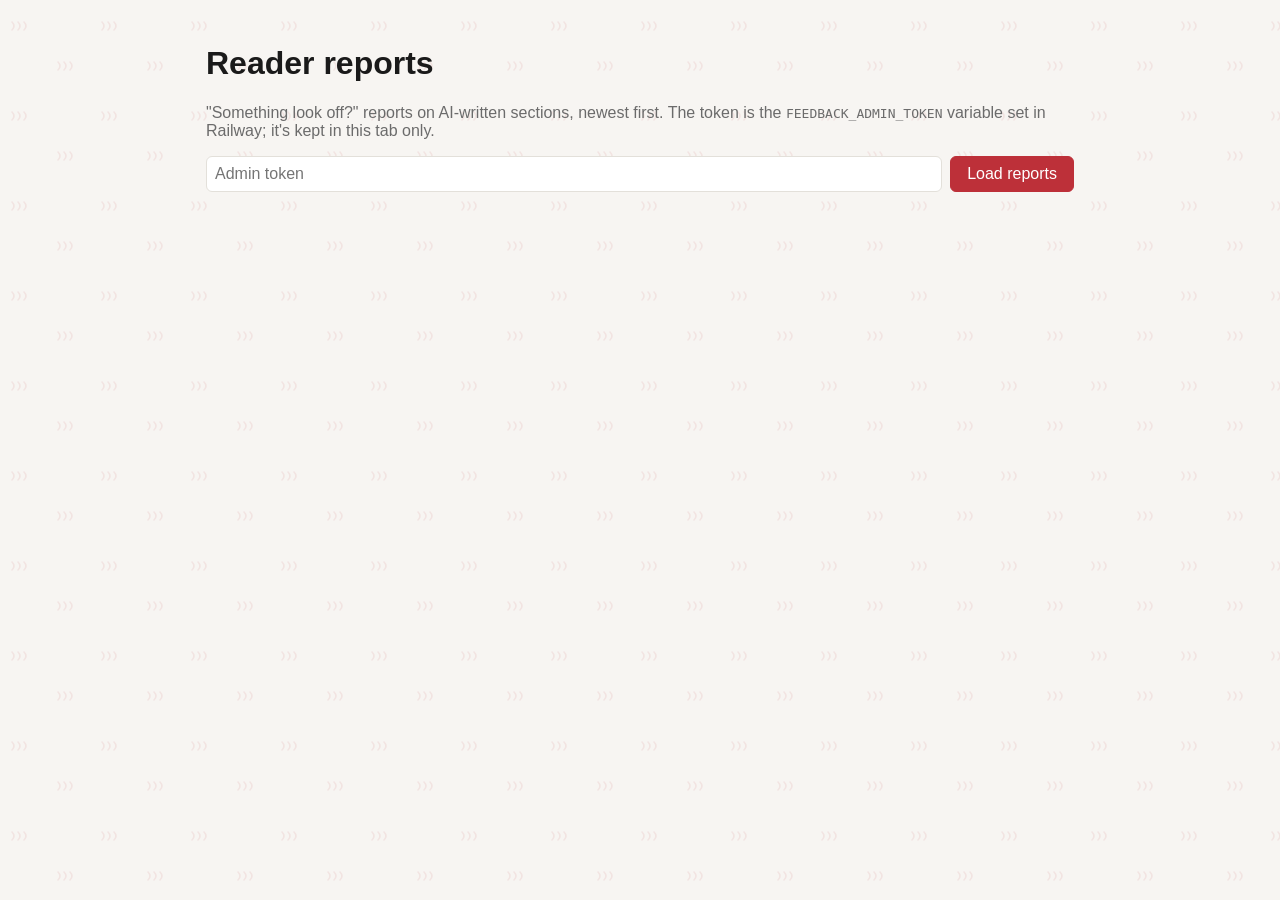
<file: frontend/admin.html>
<!DOCTYPE html>
<html lang="en">
<head>
  <meta charset="UTF-8" />
  <meta name="viewport" content="width=device-width, initial-scale=1.0" />
  <meta name="robots" content="noindex, nofollow" />
  <title>The Fenway Almanac — Reader Reports</title>
  <link rel="icon" href="https://www.mlbstatic.com/team-logos/111.svg" />
  <link rel="stylesheet" href="style.css" />
  <style>
    .admin-wrap { max-width: 900px; margin: 0 auto; padding: 1.5rem 1rem; }
    .admin-token { display: flex; gap: 0.5rem; margin: 1rem 0; }
    .admin-token input { flex: 1; padding: 0.5rem; font: inherit; border: 1px solid var(--border); border-radius: 6px; background: var(--card-bg); color: var(--text); }
    .admin-token button { padding: 0.5rem 1rem; font: inherit; border-radius: 6px; border: 1px solid var(--red); background: var(--red); color: white; cursor: pointer; }
    .report-card { background: var(--card-bg); border: 1px solid var(--border); border-radius: 10px; padding: 0.9rem 1rem; margin-bottom: 0.75rem; }
    .report-meta { font-size: 0.8rem; color: var(--muted); }
    .report-note { font-weight: 600; margin: 0.35rem 0; }
    .report-shown { white-space: pre-wrap; font-size: 0.85rem; color: var(--muted); max-height: 12rem; overflow: auto; border-left: 3px solid var(--border); padding-left: 0.6rem; }
  </style>
</head>
<body>
  <main class="admin-wrap">
    <h1>Reader reports</h1>
    <p class="muted">"Something look off?" reports on AI-written sections, newest first. The token is the
      <code>FEEDBACK_ADMIN_TOKEN</code> variable set in Railway; it's kept in this tab only.</p>
    <form class="admin-token" id="token-form">
      <input type="password" id="token" placeholder="Admin token" autocomplete="off" />
      <button type="submit">Load reports</button>
    </form>
    <div id="reports"></div>
  </main>
  <script src="common.js"></script>
  <script>
    const SECTION_LABELS = {
      recap: "Previous Game Recap", significance: "What Stood Out", analysis: "The Diehard's Take",
      player_notes: "Hot/Cold notes", statcast_notes: "Statcast notes", highlight: "Player Highlight",
    };
    async function loadReports(token) {
      const out = document.getElementById("reports");
      out.innerHTML = '<p class="muted">Loading…</p>';
      const res = await fetch("/api/admin/feedback", { headers: { Authorization: `Bearer ${token}` } });
      if (!res.ok) {
        out.innerHTML = `<p class="muted">${res.status === 404 ? "Reports are disabled (FEEDBACK_ADMIN_TOKEN isn't set)." : "Wrong token."}</p>`;
        return;
      }
      const { reports } = await res.json();
      out.innerHTML = reports.length
        ? reports.map((r) => `
            <div class="report-card">
              <div class="report-meta">#${r.id} · ${esc(SECTION_LABELS[r.section] || r.section)} · ${esc(new Date(r.created_at * 1000).toLocaleString())} · ${esc(r.page)}</div>
              <div class="report-note">${r.note ? esc(r.note) : '<span class="muted">(no note)</span>'}</div>
              <div class="report-shown">${esc(r.shown_text)}</div>
            </div>`).join("")
        : '<p class="muted">No reports yet.</p>';
    }
    const saved = sessionStorage.getItem("feedbackToken");
    if (saved) loadReports(saved);
    document.getElementById("token-form").addEventListener("submit", (e) => {
      e.preventDefault();
      const token = document.getElementById("token").value.trim();
      sessionStorage.setItem("feedbackToken", token);
      loadReports(token);
    });
  </script>
</body>
</html>
</file>
<file: frontend/style.css>
:root {
  --red: #bd3039;
  --navy: #0d2b56;
  --monster-green: #0b5d3b;
  --bg: #f7f5f2;
  --card-bg: #ffffff;
  --text: #1a1a1a;
  --muted: #6b6b6b;
  --border: #e3e0da;
  --good: #2a8a3e;
  --good-bg: rgba(42, 138, 62, 0.13);
  --bad-bg: rgba(189, 48, 57, 0.13);
  --warn: #b8860b;
  --warn-bg: rgba(184, 134, 11, 0.14);
  --statcast-cold: #4f7fc9;
  --skeleton-base: #e3e0da;
  --skeleton-shine: rgba(0, 0, 0, 0.06);
  --stitch-pattern: url("data:image/svg+xml,%3Csvg xmlns='http://www.w3.org/2000/svg' width='90' height='90' viewBox='0 0 90 90'%3E%3Cg fill='none' stroke='%23bd3039' stroke-width='1.6' stroke-linecap='round' opacity='0.09'%3E%3Cpath d='M12 22 q4 4 0 8 M18 22 q4 4 0 8 M24 22 q4 4 0 8'/%3E%3Cpath d='M58 62 q4 4 0 8 M64 62 q4 4 0 8 M70 62 q4 4 0 8'/%3E%3C/g%3E%3C/svg%3E");
}

@media (prefers-color-scheme: dark) {
  :root {
    --bg: #14161a;
    --card-bg: #1f2126;
    --text: #f2f0ec;
    --muted: #a0a0a0;
    --border: #33363c;
    --good: #4ade80;
    --good-bg: rgba(74, 222, 128, 0.16);
    --bad-bg: rgba(255, 99, 99, 0.16);
    --warn: #eab308;
    --warn-bg: rgba(234, 179, 8, 0.16);
    --monster-green: #1c8c5c;
    --statcast-cold: #6ea1e8;
    --skeleton-base: #2a2d33;
    --skeleton-shine: rgba(255, 255, 255, 0.08);
    --stitch-pattern: url("data:image/svg+xml,%3Csvg xmlns='http://www.w3.org/2000/svg' width='90' height='90' viewBox='0 0 90 90'%3E%3Cg fill='none' stroke='%23ff6b6b' stroke-width='1.6' stroke-linecap='round' opacity='0.07'%3E%3Cpath d='M12 22 q4 4 0 8 M18 22 q4 4 0 8 M24 22 q4 4 0 8'/%3E%3Cpath d='M58 62 q4 4 0 8 M64 62 q4 4 0 8 M70 62 q4 4 0 8'/%3E%3C/g%3E%3C/svg%3E");
  }
}

* { box-sizing: border-box; }

body {
  margin: 0;
  background-color: var(--bg);
  background-image: var(--stitch-pattern);
  color: var(--text);
  font-family: "Inter", -apple-system, BlinkMacSystemFont, "Segoe UI", Roboto, sans-serif;
  padding-bottom: 3rem;
}

h2, h3, .header-tagline, button {
  font-family: "Barlow Condensed", -apple-system, BlinkMacSystemFont, sans-serif;
}

main h2 {
  font-size: 1.7rem;
  font-weight: 700;
  letter-spacing: 0.01em;
}

main h3 {
  font-size: 1.25rem;
  font-weight: 700;
  letter-spacing: 0.01em;
}

.top-bunting {
  height: 6px;
  background: linear-gradient(90deg, var(--red) 0 33.33%, var(--monster-green) 33.33% 66.66%, var(--navy) 66.66% 100%);
}

.wall-edge {
  display: none;
}

@media (min-width: 1100px) {
  .wall-edge {
    display: block;
    position: fixed;
    top: 0;
    bottom: 0;
    width: 14px;
    background: var(--monster-green);
    z-index: 30;
  }
  .wall-edge.left { left: 0; box-shadow: 2px 0 6px rgba(0, 0, 0, 0.15); }
  .wall-edge.right { right: 0; box-shadow: -2px 0 6px rgba(0, 0, 0, 0.15); }
}

header {
  background: var(--navy);
  color: white;
  padding: 1rem 1.25rem 0.9rem;
  text-align: center;
}

.header-brand {
  display: flex;
  align-items: center;
  justify-content: center;
  gap: 0.75rem;
}

.team-logo {
  width: 38px;
  height: 38px;
  flex-shrink: 0;
}

@media (min-width: 700px) {
  .team-logo {
    width: 48px;
    height: 48px;
  }
}

.header-brand > div { text-align: left; }

header h1 {
  margin: 0;
  font-family: "Barlow Condensed", -apple-system, BlinkMacSystemFont, sans-serif;
  font-weight: 700;
  letter-spacing: 0.02em;
  text-transform: uppercase;
  font-size: clamp(1.5rem, 4.5vw, 2.15rem);
  line-height: 1.1;
}

@media (max-width: 480px) {
  .header-brand { gap: 0.6rem; }
}

.header-tagline {
  margin: 0.1rem 0 0;
  color: #c9d4e6;
  font-size: 0.8rem;
  letter-spacing: 0.01em;
}

.accent { color: var(--red); }
.accent-green { color: var(--monster-green); }

.subtitle {
  margin: 0.6rem 0 0;
  color: #c9d4e6;
  font-size: 0.95rem;
}

.site-nav {
  position: sticky;
  top: 0;
  z-index: 20;
  display: flex;
  justify-content: center;
  gap: 0.25rem;
  background: var(--card-bg);
  border-bottom: 3px solid var(--monster-green);
  padding: 0.6rem 1rem;
  overflow-x: auto;
}

.site-nav a {
  color: var(--text);
  text-decoration: none;
  font-size: 0.85rem;
  font-weight: 600;
  padding: 0.4rem 0.85rem;
  border-radius: 999px;
  white-space: nowrap;
  transition: background 0.15s ease, color 0.15s ease;
}

.nav-live-dot {
  display: inline-block;
  width: 7px;
  height: 7px;
  border-radius: 50%;
  background: var(--red);
  margin-left: 0.4rem;
  vertical-align: middle;
  animation: nav-live-pulse 1.6s ease-in-out infinite;
}
.nav-live-dot[hidden] { display: none; }
.site-nav a.active .nav-live-dot { background: #fff; }
@keyframes nav-live-pulse {
  0%, 100% { opacity: 1; transform: scale(1); }
  50% { opacity: 0.35; transform: scale(1.4); }
}

.site-nav a:hover { background: var(--good-bg); color: var(--monster-green); }
.site-nav a.active { background: var(--red); color: #fff; }
.site-nav a.active:hover { background: var(--red); color: #fff; }

/* Each page gets its own accent color, echoed in both the active nav pill
   and that page's section top-borders, so which page you're on is legible
   at a glance while scrolling, not just from the nav bar. */
.page-league .site-nav a.active,
.page-league .site-nav a.active:hover { background: var(--navy); }
.page-players .site-nav a.active,
.page-players .site-nav a.active:hover { background: var(--monster-green); }
.page-statcast .site-nav a.active,
.page-statcast .site-nav a.active:hover { background: var(--statcast-cold); }
.page-games .site-nav a.active,
.page-games .site-nav a.active:hover { background: var(--warn); }

.page-home .standings-section,
.page-home .series-section,
.page-home .headlines-section,
.page-home .upcoming-section {
  border-top: 4px solid var(--red);
}

.page-league .league-section,
.page-league .analysis-section {
  border-top: 4px solid var(--navy);
}

.page-players .players-section {
  border-top: 4px solid var(--monster-green);
}
.page-players .statcast-section {
  /* player.html's own embedded "Statcast Profile" widget shares this
     class with the Statcast page's section — it stays green here since
     that page is still themed as part of Players, not the Statcast tab. */
  border-top-color: var(--monster-green);
}

.page-statcast .statcast-section {
  border-top: 4px solid var(--statcast-cold);
}
.page-statcast .compare-section {
  border-top-color: var(--statcast-cold);
}

.page-games .games-section,
.page-games .bullpen-section {
  border-top: 4px solid var(--warn);
}
.page-games .highlight-section {
  border-top-color: var(--warn);
}

.result-banner {
  display: flex;
  align-items: center;
  gap: 0.85rem;
  padding: 0.7rem 1.25rem;
  text-decoration: none;
  color: var(--text);
  border-bottom: 1px solid var(--border);
}
.result-banner:hover { filter: brightness(1.06); }

.result-banner-badge {
  width: 28px;
  height: 28px;
  border-radius: 50%;
  display: flex;
  align-items: center;
  justify-content: center;
  font-weight: 800;
  font-size: 0.85rem;
  flex-shrink: 0;
  color: #fff;
}
.result-banner.result-win { background: var(--good-bg); }
.result-banner.result-win .result-banner-badge { background: var(--good); }
.result-banner.result-loss { background: var(--bad-bg); }
.result-banner.result-loss .result-banner-badge { background: var(--red); }

.result-banner-text { font-weight: 600; flex: 1; }

.result-banner-cta {
  font-size: 0.78rem;
  font-weight: 600;
  color: var(--muted);
  white-space: nowrap;
}

@media (max-width: 600px) {
  .result-banner-cta { display: none; }
}

main {
  max-width: 900px;
  margin: 0 auto;
  padding: 1.5rem 1.25rem;
  scroll-margin-top: 3.5rem;
}

main section { scroll-margin-top: 3.5rem; }

.cards {
  display: grid;
  grid-template-columns: repeat(auto-fit, minmax(160px, 1fr));
  gap: 0.75rem;
  margin-bottom: 2rem;
}

/* Six cards specifically — force 3/2 columns (both divide evenly) instead
   of auto-fit, which was leaving Recent Form stranded alone on its own row
   at most container widths. */
#overview {
  grid-template-columns: repeat(3, 1fr);
}

@media (max-width: 600px) {
  #overview {
    grid-template-columns: repeat(2, 1fr);
  }
}

.card {
  background: var(--card-bg);
  border: 1px solid var(--border);
  border-top: 3px solid var(--monster-green);
  border-radius: 10px;
  padding: 1rem;
  transition: transform 0.15s ease, box-shadow 0.15s ease;
}
.card:hover {
  transform: translateY(-2px);
  box-shadow: 0 6px 16px rgba(0, 0, 0, 0.14);
}

.card-clickable {
  cursor: pointer;
  position: relative;
}
.card-clickable::after {
  content: "▾";
  position: absolute;
  top: 0.7rem;
  right: 0.8rem;
  color: var(--muted);
  font-size: 0.75rem;
}
.card-clickable.card-active {
  border-top-color: var(--red);
}
.card-clickable.card-active::after {
  content: "▴";
  color: var(--red);
}

.overview-detail {
  background: var(--card-bg);
  border: 1px solid var(--border);
  border-top: 3px solid var(--red);
  border-radius: 10px;
  padding: 1rem;
  margin-top: 1rem;
  animation: tab-fade-in 0.2s ease;
}
.overview-detail h4 {
  margin: 0 0 0.75rem;
  font-family: "Barlow Condensed", sans-serif;
  font-size: 1.1rem;
}

.card .label {
  font-family: "Barlow Condensed", sans-serif;
  font-size: 0.85rem;
  font-weight: 600;
  color: var(--muted);
  text-transform: uppercase;
  letter-spacing: 0.04em;
}

.card .value {
  font-family: "Barlow Condensed", sans-serif;
  font-size: 1.75rem;
  font-weight: 700;
  margin-top: 0.15rem;
}

.card .rank-line {
  margin-top: 0.35rem;
  font-size: 0.78rem;
  color: var(--muted);
}

.card .rank-badge {
  display: inline-block;
  font-weight: 700;
  padding: 0.05rem 0.4rem;
  border-radius: 4px;
  margin-right: 0.3rem;
}

.card .rank-badge.rank-good { background: rgba(42, 138, 62, 0.15); color: #2a8a3e; }
.card .rank-badge.rank-mid { background: rgba(184, 134, 11, 0.15); color: #b8860b; }
.card .rank-badge.rank-bad { background: rgba(189, 48, 57, 0.15); color: var(--red); }

.league-section h2 { margin-top: 0; }



.ai-badge {
  display: inline-block;
  font-family: "Inter", sans-serif;
  font-size: 0.68rem;
  font-weight: 700;
  color: var(--monster-green);
  background: var(--good-bg);
  border-radius: 999px;
  padding: 0.2rem 0.6rem;
  margin-bottom: 0.6rem;
  letter-spacing: 0.02em;
}

.team-logo-icon {
  width: 20px;
  height: 20px;
  vertical-align: middle;
  margin-right: 0.4rem;
  object-fit: contain;
}

.two-col-row {
  display: grid;
  grid-template-columns: 1fr 1fr;
  gap: 1.5rem;
  align-items: start;
  margin-bottom: 2rem;
}

.two-col-row > section {
  margin-bottom: 0;
  /* Grid items default to min-width: auto, meaning they won't shrink
     narrower than their content's intrinsic width — and a table with
     nowrap cells has a large one. Without this, the table pushes the
     whole grid (and page) wider instead of scrolling internally within
     its own .table-scroll wrapper. */
  min-width: 0;
}

@media (max-width: 850px) {
  .two-col-row {
    grid-template-columns: 1fr;
    gap: 0;
  }
  .two-col-row > section {
    margin-bottom: 2rem;
  }
}

.recap-text {
  line-height: 1.6;
  color: var(--text);
}

.muted { color: var(--muted); }

/* Skeleton loading placeholders — a shine sweep over a solid block, shaped
   like the real content that'll replace it. Static markup only: it lives in
   the page's initial HTML and simply gets overwritten when a load function
   sets .innerHTML on success, the same way the old "Loading…" text did. */
@keyframes skeleton-shine {
  0% { transform: translateX(-100%); }
  100% { transform: translateX(100%); }
}
.skeleton {
  position: relative;
  overflow: hidden;
  background: var(--skeleton-base);
  border-radius: 5px;
  display: block;
}
.skeleton::after {
  content: "";
  position: absolute;
  inset: 0;
  background: linear-gradient(90deg, transparent, var(--skeleton-shine), transparent);
  animation: skeleton-shine 1.4s ease-in-out infinite;
}
.skeleton-line { height: 0.85em; margin: 0.5em 0; }
.skeleton-line.short { width: 35%; }
.skeleton-line.medium { width: 60%; }
.skeleton-line.long { width: 92%; }
.skeleton-card { height: 68px; border-radius: 10px; }
.skeleton-row td { padding: 0.55rem 0.6rem; }
.skeleton-row .skeleton { height: 0.8em; width: 100%; }
@media (prefers-reduced-motion: reduce) {
  .skeleton::after { animation: none; }
}

.recap-text ul.bullet-list {
  margin: 0;
  padding-left: 1.25rem;
}

.recap-text ul.bullet-list li {
  margin-bottom: 0.6rem;
}

.recap-text ul.bullet-list li:last-child {
  margin-bottom: 0;
}

.recap-text ul.bullet-list li strong {
  font-weight: 700;
}

.games-section {
  background: var(--card-bg);
  border: 1px solid var(--border);
  border-radius: 10px;
  padding: 1.25rem;
  margin-bottom: 2rem;
}
.games-section h2 { margin-bottom: 0.75rem; }

.headlines-section, .analysis-section, .players-section, .league-section {
  background: var(--card-bg);
  border: 1px solid var(--border);
  border-radius: 10px;
  padding: 1.25rem;
  margin-bottom: 2rem;
}

.section-sub {
  font-size: 0.75rem;
  font-weight: 500;
  color: var(--muted);
  text-transform: uppercase;
  letter-spacing: 0.03em;
  margin-left: 0.4rem;
}

.headlines-list {
  list-style: none;
  margin: 1rem 0 0;
  padding: 0;
}

.headlines-list li {
  padding: 0.6rem 0;
  border-bottom: 1px solid var(--border);
  font-size: 0.92rem;
}

.headlines-list li:last-child { border-bottom: none; }

.headlines-list a {
  color: var(--text);
  text-decoration: none;
  font-weight: 600;
}

.headlines-list a:hover { color: var(--red); }

.headlines-list .meta {
  display: block;
  color: var(--muted);
  font-size: 0.8rem;
  margin-top: 0.15rem;
}

.headlines-list .muted { color: var(--muted); }

.analysis-section h2 { margin-top: 0; }
.analysis-section h3 { margin-bottom: 0; font-size: 1rem; }

.players-section h2 { margin: 0; }
.players-section h3 { margin: 1.5rem 0 0.5rem; font-size: 1rem; }

.table-scroll { overflow-x: auto; }

.stat-table { font-size: 0.85rem; white-space: nowrap; }
.stat-table th, .stat-table td { padding: 0.45rem 0.6rem; }
.stat-table td.name { font-weight: 600; white-space: nowrap; }

/* Desktop shows full team/player names and a separate H/A column; phones
   swap in abbreviations, last names, and an inline "vs"/"@" instead. */
.tn-abbr, .pn-short, .ha-inline, .sm-only { display: none; }
.ha-inline { color: var(--muted); font-weight: 500; margin-right: 0.2rem; }

@media (max-width: 600px) {
  /* Cards were leaving tables 293px of a 375px screen; tighten the chrome
     so the table gets the width. */
  main { padding: 1rem 0.6rem; }
  main section,
  .two-col-row > section { padding-left: 0.8rem; padding-right: 0.8rem; }

  .stat-table { font-size: 0.8rem; }
  .stat-table th, .stat-table td { padding: 0.4rem 0.3rem; }
  .stat-table .team-logo-icon { width: 16px; height: 16px; margin-right: 0.25rem; }

  .tn-full, .pn-full, .lg-only { display: none; }
  .tn-abbr, .pn-short, .ha-inline, .sm-only { display: inline; }

  /* Column priorities: every table keeps the columns a fan actually scans
     for on a phone and drops the rest, so it fits the screen instead of
     scrolling sideways (see PROJECT_SUMMARY: wrap/fit over horizontal
     scroll). Listed by column number — keep in sync with the headers. */
  .hide-sm,
  /* Wild Card: # Team W L [PCT] WC-GB Elim# [Streak] */
  #wildcard-table th:nth-child(5), #wildcard-table td:nth-child(5),
  #wildcard-table th:nth-child(8), #wildcard-table td:nth-child(8),
  /* Upcoming: Date Opp [H/A] [Opp Record] Series OurSP TheirSP */
  #upcoming-table th:nth-child(3), #upcoming-table td:nth-child(3),
  #upcoming-table th:nth-child(4), #upcoming-table td:nth-child(4),
  /* Last 15 / Last 10 detail: Date Opp [H/A] Score Result [Record] */
  #games-table th:nth-child(3), #games-table td:nth-child(3),
  #games-table th:nth-child(6), #games-table td:nth-child(6),
  .gamelist-table th:nth-child(3), .gamelist-table td:nth-child(3),
  /* Postseason: [Date] Game Opp [H/A] Score Result Series */
  #postseason-table th:nth-child(1), #postseason-table td:nth-child(1),
  #postseason-table th:nth-child(4), #postseason-table td:nth-child(4),
  /* Bullpen: Pitcher [Last Pitched] Rest Last-Outing [L3D] Status */
  #bullpen-table th:nth-child(2), #bullpen-table td:nth-child(2),
  #bullpen-table th:nth-child(5), #bullpen-table td:nth-child(5),
  /* Hot/Cold hitters: Name [Pos] Form ΔwOBA [AVG] OPS [HR] [RBI] ...adv */
  #hitters-table th:nth-child(2), #hitters-table td:nth-child(2),
  #hitters-table th:nth-child(5), #hitters-table td:nth-child(5),
  #hitters-table th:nth-child(7), #hitters-table td:nth-child(7),
  #hitters-table th:nth-child(8), #hitters-table td:nth-child(8),
  /* Hot/Cold pitchers: Name [Role] ERA(S) Form ΔERA ...adv */
  #pitchers-table th:nth-child(2), #pitchers-table td:nth-child(2),
  /* Roster hitters: Name [Pos] [AVG] OPS OPS+ HR [RBI] [BB%] [K%] */
  #roster-hitters-table th:nth-child(2), #roster-hitters-table td:nth-child(2),
  #roster-hitters-table th:nth-child(3), #roster-hitters-table td:nth-child(3),
  #roster-hitters-table th:nth-child(7), #roster-hitters-table td:nth-child(7),
  #roster-hitters-table th:nth-child(8), #roster-hitters-table td:nth-child(8),
  #roster-hitters-table th:nth-child(9), #roster-hitters-table td:nth-child(9),
  /* Roster pitchers: Name [Role] ERA ERA- [FIP] FIP- [K-BB%] IP */
  #roster-pitchers-table th:nth-child(2), #roster-pitchers-table td:nth-child(2),
  #roster-pitchers-table th:nth-child(5), #roster-pitchers-table td:nth-child(5),
  #roster-pitchers-table th:nth-child(7), #roster-pitchers-table td:nth-child(7),
  /* Player game log: Date Opp [H/A] Result Line */
  #player-gamelog-table th:nth-child(3), #player-gamelog-table td:nth-child(3),
  /* Team page: Name [Pos|Role] ... */
  #team-hitters-table th:nth-child(2), #team-hitters-table td:nth-child(2),
  #team-pitchers-table th:nth-child(2), #team-pitchers-table td:nth-child(2) {
    display: none;
  }

  /* Sortable headers reserved ~18px each for an idle ⇅ hint — on a phone
     that alone pushed Hot/Cold's advanced view past the screen. Show the
     arrow only on the active sort column. */
  /* (thead in the selectors: these must out-rank the base .stat-table
     th.sortable rules, which come later in this file.) */
  .stat-table thead th.sortable { padding-right: 0.3rem; font-size: 0.72rem; }
  .stat-table thead th.sortable:not(.sort-asc):not(.sort-desc)::after { content: none; }
  .stat-table thead th.sortable.sort-asc, .stat-table thead th.sortable.sort-desc { padding-right: 0.95rem; }

  /* Hot/Cold with "Show advanced stats" on: a phone gets the name plus
     the advanced columns only — the summary columns are one tap away and
     showing both scrolled sideways. */
  /* Hitters keep: Name | wOBA (S) | wOBA (L15) | BABIP | K%.
     Pitchers keep: Name | FIP (S) | FIP (recent) | K-BB% | LOB%. */
  .show-advanced #hitters-table th:nth-child(3), .show-advanced #hitters-table td:nth-child(3),
  .show-advanced #hitters-table th:nth-child(4), .show-advanced #hitters-table td:nth-child(4),
  .show-advanced #hitters-table th:nth-child(6), .show-advanced #hitters-table td:nth-child(6),
  .show-advanced #hitters-table th:nth-child(12), .show-advanced #hitters-table td:nth-child(12),
  .show-advanced #hitters-table th:nth-child(14), .show-advanced #hitters-table td:nth-child(14),
  .show-advanced #pitchers-table th:nth-child(4), .show-advanced #pitchers-table td:nth-child(4),
  .show-advanced #pitchers-table th:nth-child(5), .show-advanced #pitchers-table td:nth-child(5),
  .show-advanced #pitchers-table th:nth-child(7), .show-advanced #pitchers-table td:nth-child(7),
  .show-advanced #pitchers-table th:nth-child(8), .show-advanced #pitchers-table td:nth-child(8),
  .show-advanced #pitchers-table th:nth-child(10), .show-advanced #pitchers-table td:nth-child(10) {
    display: none;
  }

  /* Text cells (names, labels, box-score lines) wrap; numbers never do.
     A two-line "Garrett / Whitlock" is far easier to read on a phone than
     a table that scrolls sideways and hides the Status column. */
  .stat-table td:not(.num) { white-space: normal; }
  /* ...except dates and team cells ("@ NYY" with its logo), which are
     short now and unreadable when split across lines. */
  .stat-table td:has(.tn-abbr), .nw { white-space: nowrap; }
  .stat-table th { white-space: normal; }
  #player-gamelog-table td.line { min-width: 6rem; }

  /* Line score: 13 narrow columns; tighter cells let 9 innings fit. */
  .linescore-table th, .linescore-table td { padding: 0.35rem 0.2rem; font-size: 0.75rem; }
}

.stat-table td.num { text-align: right; font-variant-numeric: tabular-nums; }
.stat-table td.delta-up { color: var(--good); font-weight: 700; }
.stat-table td.delta-down { color: var(--red); font-weight: 700; }
.stat-table td.delta-warn { color: var(--warn); font-weight: 700; }
.stat-table td.flag { color: var(--warn); font-size: 0.78rem; }

.heat-good { background: var(--good-bg); color: var(--good); }
.heat-bad { background: var(--bad-bg); color: var(--red); }
.heat-avg { background: var(--warn-bg); color: var(--warn); }
.heat-warn { background: var(--warn-bg); color: var(--warn); }

.stat-table td.heat-good, .stat-table td.heat-bad, .stat-table td.heat-avg { font-weight: 600; }
.stat-table td.heat-warn { font-style: italic; }

.stat-table th.sortable {
  cursor: pointer;
  user-select: none;
  position: relative;
  padding-right: 1.1rem;
}
.stat-table th.sortable:hover { color: var(--red); }
.stat-table th.sortable::after {
  content: "⇅";
  position: absolute;
  right: 0.3rem;
  opacity: 0.35;
  font-size: 0.7rem;
}
.stat-table th.sortable.sort-asc::after { content: "▲"; opacity: 1; color: var(--red); }
.stat-table th.sortable.sort-desc::after { content: "▼"; opacity: 1; color: var(--red); }

.standings-section {
  background: var(--card-bg);
  border: 1px solid var(--border);
  border-radius: 10px;
  padding: 1.25rem;
  margin-bottom: 2rem;
}
.standings-section h2 { margin: 0 0 0.75rem; }
.standings-section tr.target-row { background: var(--good-bg); }
.standings-section tr.target-row td.name { font-weight: 700; }
.standings-section td.streak-w { color: var(--good); font-weight: 700; }
.standings-section td.streak-l { color: var(--red); font-weight: 700; }
.standings-section tr.wc-cutoff td { border-bottom: 2px dashed var(--muted); }

.series-section, .bullpen-section {
  background: var(--card-bg);
  border: 1px solid var(--border);
  border-radius: 10px;
  padding: 1.25rem;
  margin-bottom: 2rem;
}
.series-section h2, .bullpen-section h2 { margin: 0 0 0.75rem; }

.upcoming-section {
  background: var(--card-bg);
  border: 1px solid var(--border);
  border-radius: 10px;
  padding: 1.25rem;
  margin-bottom: 2rem;
}
.upcoming-section h2 { margin: 0 0 0.75rem; }
.upcoming-section tr.division-game { background: var(--warn-bg); }
.div-badge {
  display: inline-block;
  font-size: 0.68rem;
  font-weight: 700;
  color: var(--warn);
  border: 1px solid var(--warn);
  border-radius: 4px;
  padding: 0 0.3rem;
  margin-left: 0.35rem;
}

.on-this-day-series {
  margin: 0.15rem 0 0;
  font-weight: 600;
  color: var(--warn);
}
.on-this-day-note {
  margin: 0.9rem 0 0.25rem;
  padding: 0.7rem 0.9rem;
  border-left: 3px solid var(--warn);
  background: var(--warn-bg);
  border-radius: 0 8px 8px 0;
  font-weight: 500;
  line-height: 1.45;
}

.win-prob-canvas {
  position: relative;
  height: 240px;
}
@media (max-width: 600px) {
  .win-prob-canvas { height: 200px; }
}

.game-time {
  display: block;
  font-size: 0.75rem;
  color: var(--muted);
  white-space: nowrap;
}

.il-badge {
  display: inline-block;
  font-size: 0.68rem;
  font-weight: 700;
  color: var(--red);
  border: 1px solid var(--red);
  border-radius: 4px;
  padding: 0 0.3rem;
}
.status-badge-minor {
  color: var(--muted);
  border-color: var(--muted);
}

.highlight-section {
  background: var(--card-bg);
  border: 1px solid var(--border);
  border-top: 4px solid var(--monster-green);
  border-radius: 10px;
  padding: 1.25rem;
  margin-bottom: 2rem;
}
.highlight-section h2 { margin: 0 0 1rem; }

.highlight-header {
  display: flex;
  gap: 1.25rem;
  align-items: flex-start;
  flex-wrap: wrap;
  margin-bottom: 1.25rem;
}

.player-back-link {
  display: inline-block;
  margin-bottom: 1rem;
  color: var(--muted);
  text-decoration: none;
  font-size: 0.85rem;
}
.player-back-link:hover { color: var(--monster-green); }

.player-link {
  color: inherit;
  text-decoration: none;
  border-bottom: 1px dotted var(--muted);
}
.player-link:hover {
  color: var(--monster-green);
  border-bottom-color: var(--monster-green);
}

.player-hero {
  display: flex;
  align-items: center;
  gap: 1.25rem;
  flex-wrap: wrap;
  background: var(--card-bg);
  border: 1px solid var(--border);
  border-top: 4px solid var(--monster-green);
  border-radius: 10px;
  padding: 1.25rem;
  margin-bottom: 2rem;
}
.player-hero-info h2 { margin: 0; font-size: 1.5rem; }
.player-hero-info p { margin: 0.4rem 0 0; font-size: 0.85rem; }

.player-stats-section {
  background: var(--card-bg);
  border: 1px solid var(--border);
  border-top: 4px solid var(--monster-green);
  border-radius: 10px;
  padding: 1.25rem;
  margin-bottom: 2rem;
}
.player-stats-section h2 { margin: 0 0 1rem; }

.highlight-headshot {
  width: 110px;
  height: 110px;
  border-radius: 50%;
  object-fit: cover;
  background: var(--bg);
  border: 3px solid var(--monster-green);
  flex-shrink: 0;
}

.highlight-name {
  margin: 0;
  font-size: 1.4rem;
}

.highlight-name .jersey {
  color: var(--muted);
  font-weight: 500;
  font-size: 1rem;
}

.highlight-position {
  margin: 0.1rem 0 0.6rem;
  color: var(--red);
  font-weight: 700;
  font-size: 0.85rem;
  text-transform: uppercase;
  letter-spacing: 0.03em;
}

.highlight-facts {
  display: flex;
  flex-wrap: wrap;
  gap: 0.4rem 1.25rem;
  font-size: 0.85rem;
  color: var(--muted);
}

.highlight-facts b { color: var(--text); font-weight: 600; }

.highlight-narrative p {
  line-height: 1.65;
  margin: 0 0 1rem;
}
.highlight-narrative p:last-child { margin-bottom: 0; }

.game-recap-section {
  background: var(--card-bg);
  border: 1px solid var(--border);
  border-top: 4px solid var(--red);
  border-radius: 10px;
  padding: 1.25rem;
  margin-bottom: 2rem;
}
.game-recap-section h2 { margin: 0 0 1rem; }

.significance-section {
  background: var(--card-bg);
  border: 1px solid var(--border);
  border-top: 4px solid var(--warn);
  border-radius: 10px;
  padding: 1.25rem;
  margin-bottom: 2rem;
}
.significance-section h2 { margin: 0 0 1rem; }

.game-recap-header {
  display: flex;
  gap: 1rem;
  align-items: center;
  margin-bottom: 1rem;
}
.game-recap-header h3 { margin: 0; font-size: 1.2rem; }

.game-recap-result {
  width: 48px;
  height: 48px;
  border-radius: 50%;
  display: flex;
  align-items: center;
  justify-content: center;
  font-weight: 800;
  font-size: 1.2rem;
  flex-shrink: 0;
  color: #fff;
}
.game-recap-header.win .game-recap-result { background: #2a8a3e; }
.game-recap-header.loss .game-recap-result { background: var(--red); }

.linescore-table { min-width: 100%; }
.linescore-table th, .linescore-table td { text-align: center; }
.linescore-table td.name { text-align: left; }

.game-decisions { margin-top: 0.6rem; }

.performer-blocks {
  display: flex;
  gap: 2rem;
  flex-wrap: wrap;
  margin: 1rem 0;
}

.performer-block h4 {
  margin: 0 0 0.4rem;
  font-size: 0.8rem;
  text-transform: uppercase;
  letter-spacing: 0.03em;
  color: var(--muted);
}

.performer-list {
  list-style: none;
  margin: 0;
  padding: 0;
  font-size: 0.85rem;
}
.performer-list li { margin-bottom: 0.25rem; }
.performer-list .name { font-weight: 600; }

.game-recap-narrative p {
  line-height: 1.65;
  margin: 0 0 1rem;
}
.game-recap-narrative p:last-child { margin-bottom: 0; }

.small-note {
  font-size: 0.78rem;
  margin-top: 0.75rem;
  line-height: 1.5;
}

.legend-swatch {
  display: inline-block;
  padding: 0.05rem 0.4rem;
  border-radius: 4px;
  font-weight: 700;
  font-size: 0.75rem;
}

.chart-wrap {
  margin: 1.25rem 0 1.5rem;
  background: var(--bg);
  border: 1px solid var(--border);
  border-radius: 8px;
  padding: 1rem;
}

table {
  width: 100%;
  border-collapse: collapse;
  background: var(--card-bg);
  border: 1px solid var(--border);
  border-radius: 10px;
  overflow: hidden;
}

th, td {
  text-align: left;
  padding: 0.5rem 0.75rem;
  border-bottom: 1px solid var(--border);
  font-size: 0.9rem;
}

th { color: var(--muted); font-weight: 600; }

tr.win td.result { color: #2a8a3e; font-weight: 600; }
tr.loss td.result { color: var(--red); font-weight: 600; }

.statcast-section {
  background: var(--card-bg);
  border: 1px solid var(--border);
  border-top: 4px solid var(--navy);
  border-radius: 10px;
  padding: 1.25rem;
  margin-bottom: 2rem;
}
.statcast-section h2 { margin: 0; }
.statcast-section h3 { margin: 1.5rem 0 0.75rem; }

.statcast-grid {
  display: grid;
  grid-template-columns: repeat(auto-fill, minmax(260px, 1fr));
  gap: 1rem;
}

.statcast-card {
  border: 1px solid var(--border);
  border-radius: 8px;
  padding: 0.9rem 1rem;
  background: var(--bg);
  transition: transform 0.15s ease, box-shadow 0.15s ease;
}
.statcast-card:hover {
  transform: translateY(-2px);
  box-shadow: 0 6px 14px rgba(0, 0, 0, 0.12);
}

.statcast-card-name {
  font-weight: 700;
  margin-bottom: 0.7rem;
}

.statcast-metric { margin-bottom: 0.7rem; }
.statcast-metric:last-child { margin-bottom: 0; }

.statcast-card-sample {
  float: right;
  font-size: 0.75rem;
  font-weight: 500;
  color: var(--muted);
}
.statcast-subhead { margin: 1rem 0 0.5rem; font-size: 1rem; }
/* Two per row on a phone (the shared 160px minimum drops these to one
   column inside a padded section, making eight tall cards to scroll). */
#team-statcast-hitting, #team-statcast-pitching {
  grid-template-columns: repeat(auto-fit, minmax(130px, 1fr));
  margin-bottom: 0.5rem;
}
.statcast-luck b { display: block; margin-top: 0.3rem; }
.statcast-luck {
  margin: 1rem 0 0.25rem;
  padding: 0.7rem 0.9rem;
  border-left: 3px solid var(--statcast-cold);
  background: var(--bad-bg);
  background: color-mix(in srgb, var(--statcast-cold) 12%, transparent);
  border-radius: 0 8px 8px 0;
  line-height: 1.5;
}
.statcast-luck-label {
  display: block;
  font-size: 0.72rem;
  text-transform: uppercase;
  letter-spacing: 0.06em;
  color: var(--muted);
  margin-bottom: 0.2rem;
}

.statcast-metric-label {
  display: flex;
  justify-content: space-between;
  font-size: 0.78rem;
  color: var(--muted);
  margin-bottom: 0.25rem;
}

.statcast-metric-label .stat-value {
  color: var(--text);
  font-weight: 600;
  font-variant-numeric: tabular-nums;
}

.statcast-bar {
  position: relative;
  height: 6px;
  border-radius: 3px;
  background: linear-gradient(90deg, var(--statcast-cold), var(--border) 50%, var(--red));
}

.statcast-bar-marker {
  position: absolute;
  top: 50%;
  width: 12px;
  height: 12px;
  border-radius: 50%;
  background: var(--card-bg);
  border: 2px solid var(--text);
  transform: translate(-50%, -50%);
}

.statcast-percentile {
  font-size: 0.72rem;
  color: var(--muted);
  text-align: right;
  margin-top: 0.15rem;
}

.leaderboard-grid {
  display: grid;
  grid-template-columns: repeat(auto-fill, minmax(220px, 1fr));
  gap: 1.25rem;
}

.leaderboard h4 {
  margin: 0 0 0.5rem;
  font-size: 0.85rem;
  text-transform: uppercase;
  letter-spacing: 0.03em;
  color: var(--muted);
}

.leaderboard ol {
  list-style: none;
  margin: 0;
  padding: 0;
  font-size: 0.85rem;
  counter-reset: rank;
}

.leaderboard li {
  display: flex;
  align-items: baseline;
  gap: 0.4rem;
  padding: 0.3rem 0;
  border-bottom: 1px solid var(--border);
  counter-increment: rank;
}
.leaderboard li:last-child { border-bottom: none; }

.leaderboard li::before {
  content: counter(rank) ".";
  color: var(--muted);
  width: 1.1rem;
  flex-shrink: 0;
}

.leaderboard li .lb-name { font-weight: 600; flex: 1; }
.leaderboard li .lb-team { color: var(--muted); font-size: 0.78rem; }
.leaderboard li .lb-value { font-variant-numeric: tabular-nums; font-weight: 600; }

.leaderboard li.is-sox {
  color: var(--red);
  font-weight: 700;
}
.leaderboard li.is-sox .lb-team { color: var(--red); }

.leaderboard-explorer {
  margin-top: 1.5rem;
  padding-top: 1.25rem;
  border-top: 1px dashed var(--border);
}
.leaderboard-explorer label {
  display: block;
  font-size: 0.8rem;
  color: var(--muted);
  margin-bottom: 0.4rem;
}
.leaderboard-explorer select {
  font: inherit;
  padding: 0.45rem 0.7rem;
  border-radius: 6px;
  border: 1px solid var(--border);
  background: var(--card-bg);
  color: var(--text);
  margin-bottom: 1rem;
  max-width: 100%;
}
.leaderboard-explorer .leaderboard-grid { grid-template-columns: repeat(auto-fill, minmax(220px, 1fr)); }

.tab-group { margin-top: 0.75rem; }

.tab-switcher {
  display: flex;
  gap: 1.25rem;
  margin-bottom: 1rem;
  border-bottom: 1px solid var(--border);
}

.tab-btn {
  background: none;
  border: none;
  border-bottom: 2px solid transparent;
  margin-bottom: -1px;
  padding: 0.5rem 0.1rem;
  font: inherit;
  font-weight: 700;
  font-size: 0.95rem;
  color: var(--muted);
  cursor: pointer;
}
.tab-btn:hover { color: var(--text); }
.tab-btn.active { color: var(--text); border-bottom-color: var(--red); }
.tab-btn { transition: color 0.15s ease, border-bottom-color 0.15s ease; }

@keyframes tab-fade-in {
  from { opacity: 0; transform: translateY(4px); }
  to { opacity: 1; transform: translateY(0); }
}
[data-tab-panel]:not([hidden]) { animation: tab-fade-in 0.2s ease; }
@media (prefers-reduced-motion: reduce) {
  [data-tab-panel]:not([hidden]) { animation: none; }
}

.show-more-btn {
  display: block;
  margin: 0.75rem auto 0;
  background: none;
  border: 1px solid var(--border);
  border-radius: 999px;
  padding: 0.4rem 1.1rem;
  font: inherit;
  font-size: 0.82rem;
  font-weight: 600;
  color: var(--text);
  cursor: pointer;
}
.show-more-btn:hover { border-color: var(--muted); }

/* Progressive disclosure for the Hot/Cold tracker: the dense sabermetric
   columns (wOBA, BABIP, K%, FIP, ...) stay out of the default view and only
   render once "Show advanced stats" is clicked. */
.adv-col { display: none; }
.show-advanced .adv-col { display: table-cell; }

.form-cell { font-weight: 700; white-space: nowrap; }
.form-hot { color: var(--red); }
.form-cold { color: var(--statcast-cold); }
.form-steady { color: var(--muted); font-weight: 400; }

.expand-section {
  margin-top: 1.25rem;
}
.expand-section > summary {
  cursor: pointer;
  list-style: none;
  display: flex;
  align-items: center;
  justify-content: space-between;
  gap: 0.5rem;
  padding: 0.7rem 1rem;
  border: 1px solid var(--border);
  border-radius: 8px;
  font-weight: 700;
  color: var(--monster-green);
}
.expand-section > summary::-webkit-details-marker { display: none; }
.expand-section > summary::after {
  content: "▾";
  transition: transform 0.15s ease;
  flex-shrink: 0;
}
.expand-section[open] > summary::after { transform: rotate(180deg); }
.expand-section > summary ~ * { margin-top: 1.25rem; }

.compare-section {
  background: var(--card-bg);
  border: 1px solid var(--border);
  border-radius: 10px;
  padding: 1.25rem 1.5rem;
  margin-bottom: 2rem;
  border-top: 3px solid var(--monster-green);
}
.compare-section h2 { margin: 0 0 0.5rem; }

.compare-pickers {
  display: grid;
  grid-template-columns: 1fr auto 1fr;
  gap: 1rem;
  align-items: start;
  margin: 1rem 0;
}
@media (max-width: 640px) {
  .compare-pickers { grid-template-columns: 1fr; }
  .compare-vs { justify-self: center; }
}

.compare-vs {
  font-family: "Barlow Condensed", sans-serif;
  font-weight: 700;
  color: var(--muted);
  padding-top: 0.6rem;
}

.compare-picker { position: relative; }
.compare-picker input {
  width: 100%;
  font: inherit;
  padding: 0.55rem 0.75rem;
  border-radius: 6px;
  border: 1px solid var(--border);
  background: var(--bg);
  color: var(--text);
  box-sizing: border-box;
}
.compare-picker input:focus { outline: 2px solid var(--monster-green); outline-offset: 1px; }

.compare-results {
  position: absolute;
  z-index: 5;
  top: calc(100% + 0.25rem);
  left: 0;
  right: 0;
  background: var(--card-bg);
  border: 1px solid var(--border);
  border-radius: 6px;
  box-shadow: 0 6px 16px rgba(0, 0, 0, 0.15);
  max-height: 240px;
  overflow-y: auto;
}
.compare-result {
  padding: 0.5rem 0.75rem;
  cursor: pointer;
  display: flex;
  justify-content: space-between;
  gap: 0.5rem;
  font-size: 0.85rem;
}
.compare-result:hover { background: var(--bg); }
.compare-result-name { font-weight: 600; }
.compare-result-meta { color: var(--muted); font-size: 0.78rem; white-space: nowrap; }
.compare-result-empty { padding: 0.6rem 0.75rem; color: var(--muted); font-size: 0.85rem; }

.compare-selected { margin-top: 0.6rem; }
.compare-chip {
  display: inline-flex;
  align-items: center;
  gap: 0.4rem;
  background: var(--bg);
  border: 1px solid var(--border);
  border-radius: 999px;
  padding: 0.3rem 0.4rem 0.3rem 0.8rem;
  font-weight: 600;
  font-size: 0.85rem;
}
.compare-chip-meta { color: var(--muted); font-weight: 400; }
.compare-chip-clear {
  background: transparent;
  border: none;
  color: var(--muted);
  font-size: 1rem;
  line-height: 1;
  cursor: pointer;
  padding: 0.15rem 0.4rem;
  border-radius: 50%;
}
.compare-chip-clear:hover { background: var(--border); color: var(--red); }

.tape-header {
  display: flex;
  justify-content: space-between;
  font-weight: 700;
  margin: 1.5rem 0 0.75rem;
  font-family: "Barlow Condensed", sans-serif;
  font-size: 1.1rem;
}
.tape-header-a { color: var(--statcast-cold); }
.tape-header-b { color: var(--red); }

.tape-stat { margin-bottom: 1rem; }
.tape-label {
  text-align: center;
  font-size: 0.78rem;
  color: var(--muted);
  text-transform: uppercase;
  letter-spacing: 0.03em;
  margin-bottom: 0.3rem;
}
.tape-row {
  display: flex;
  align-items: center;
  gap: 0.6rem;
}
.tape-val {
  flex: 0 0 auto;
  width: 6.5rem;
  font-weight: 600;
  font-variant-numeric: tabular-nums;
  font-size: 0.85rem;
}
.tape-val-a { text-align: right; color: var(--statcast-cold); }
.tape-val-b { text-align: left; color: var(--red); }
.tape-pctl { color: var(--muted); font-weight: 400; font-size: 0.72rem; }

.tape-track {
  flex: 1;
  display: flex;
  height: 14px;
  border-radius: 7px;
  background: var(--border);
  overflow: hidden;
}
.tape-half { flex: 1; display: flex; min-width: 0; }
.tape-half-a { flex-direction: row-reverse; }
.tape-half .tape-fill { height: 100%; }
.tape-half-a .tape-fill { background: var(--statcast-cold); border-radius: 7px 0 0 7px; }
.tape-half-b .tape-fill { background: var(--red); border-radius: 0 7px 7px 0; }

@media (max-width: 500px) {
  .tape-val { width: 4.5rem; font-size: 0.78rem; }
}

/* Offseason Home: season in review (same broadcast card as next-game). */
.season-review {
  background: linear-gradient(135deg, var(--navy), #071b3d);
  border: 1px solid rgba(255, 255, 255, 0.12);
  border-top: 4px solid var(--red);
  border-radius: 14px;
  padding: 1.25rem 1.5rem;
  margin: 0 auto 2rem;
  max-width: 900px;
  color: white;
}
.result-banner.is-offseason { display: none; }
.season-review-eyebrow {
  font-family: "Barlow Condensed", sans-serif;
  font-weight: 700;
  font-size: 1.05rem;
  letter-spacing: 0.04em;
  text-transform: uppercase;
  opacity: 0.85;
}
.season-review-headline {
  font-family: "Barlow Condensed", sans-serif;
  font-weight: 700;
  font-size: 2rem;
  line-height: 1.1;
  margin-top: 0.35rem;
}
.season-review-outcome { margin: 0.35rem 0 0.75rem; opacity: 0.9; }
.season-review-path { display: flex; flex-wrap: wrap; gap: 0.4rem; margin-bottom: 0.9rem; }
.season-review-chip {
  font-size: 0.78rem;
  font-weight: 600;
  padding: 0.15rem 0.55rem;
  border-radius: 999px;
  background: rgba(255, 255, 255, 0.1);
}
.season-review-chip.won { background: rgba(74, 222, 128, 0.2); }
.season-review-chip.lost { background: rgba(255, 99, 99, 0.2); }
.season-review-stats {
  display: grid;
  grid-template-columns: repeat(3, 1fr);
  gap: 0.75rem;
  border-top: 1px solid rgba(255, 255, 255, 0.12);
  border-bottom: 1px solid rgba(255, 255, 255, 0.12);
  padding: 0.8rem 0;
}
.season-review-stats .label {
  display: block;
  font-size: 0.7rem;
  text-transform: uppercase;
  letter-spacing: 0.06em;
  opacity: 0.65;
}
.season-review-stats .value {
  font-family: "Barlow Condensed", sans-serif;
  font-weight: 700;
  font-size: 1.5rem;
}
.season-review-rank { font-family: Inter, sans-serif; font-size: 0.75rem; font-weight: 500; opacity: 0.7; }
.season-review-best { display: grid; grid-template-columns: 1fr 1fr; gap: 1rem; margin-top: 0.9rem; }
.season-review-best h3 {
  margin: 0 0 0.4rem;
  font-size: 0.72rem;
  text-transform: uppercase;
  letter-spacing: 0.06em;
  opacity: 0.65;
}
.season-review-best ol { margin: 0; padding-left: 1.1rem; }
.season-review-best li { margin-bottom: 0.35rem; font-weight: 700; }
.season-review-best li a { color: white; }
.season-review-best li span { display: block; font-weight: 400; font-size: 0.8rem; opacity: 0.8; }
.season-review-countdown {
  margin-top: 0.9rem;
  padding: 0.7rem 0.9rem;
  border-radius: 10px;
  background: rgba(255, 255, 255, 0.07);
  display: flex;
  align-items: baseline;
  gap: 0.6rem;
  flex-wrap: wrap;
}
.season-review-days { font-family: "Barlow Condensed", sans-serif; font-weight: 700; font-size: 1.4rem; color: #9fd8b8; }

@media (max-width: 600px) {
  .season-review { margin: 0 0.6rem 1.25rem; padding: 1rem; }
  .season-review-headline { font-size: 1.6rem; }
  .season-review-best { grid-template-columns: 1fr; }
  .season-review-stats .value { font-size: 1.25rem; }
}

/* Next game — the pre-game counterpart of the live ticker (same navy
   broadcast card, no glow), shown until first pitch. */
.next-game {
  background: linear-gradient(135deg, var(--navy), #071b3d);
  border: 1px solid rgba(255, 255, 255, 0.12);
  border-top: 4px solid var(--monster-green);
  border-radius: 14px;
  padding: 1.25rem 1.5rem;
  margin: 0 auto 2rem;
  max-width: 900px;
  color: white;
}
.next-game.is-live { display: none; }
.next-game-top {
  display: flex;
  justify-content: space-between;
  align-items: baseline;
  gap: 0.75rem;
  flex-wrap: wrap;
  margin-bottom: 1rem;
}
.next-game-eyebrow {
  font-family: "Barlow Condensed", sans-serif;
  font-weight: 700;
  font-size: 1.05rem;
  letter-spacing: 0.04em;
  text-transform: uppercase;
}
.next-game-status {
  font-size: 0.85rem;
  font-weight: 600;
  color: #9fd8b8;
}
.next-game-matchup {
  display: flex;
  align-items: center;
  justify-content: center;
  gap: 1.25rem;
  margin-bottom: 1.1rem;
}
.next-game-team {
  display: flex;
  align-items: center;
  gap: 0.5rem;
  font-family: "Barlow Condensed", sans-serif;
  font-weight: 700;
  font-size: 1.6rem;
  line-height: 1.1;
}
.next-game-team .team-logo-icon { width: 36px; height: 36px; margin: 0; }
.next-game-team-record {
  font-family: Inter, sans-serif;
  font-size: 0.85rem;
  font-weight: 500;
  opacity: 0.7;
}
.next-game-at { opacity: 0.6; font-weight: 600; }
.next-game-pitchers {
  display: grid;
  grid-template-columns: 1fr 1fr;
  gap: 0.75rem;
  border-top: 1px solid rgba(255, 255, 255, 0.12);
  padding-top: 0.9rem;
}
.next-game-pitcher { display: flex; flex-direction: column; gap: 0.15rem; }
.next-game-pitcher-label {
  font-size: 0.7rem;
  text-transform: uppercase;
  letter-spacing: 0.06em;
  opacity: 0.65;
}
.next-game-pitcher-name { font-weight: 700; }
.next-game-pitcher-name a { color: white; }
.next-game-pitcher-line { font-size: 0.8rem; opacity: 0.8; font-variant-numeric: tabular-nums; }
.next-game-meta { margin-top: 0.75rem; font-size: 0.78rem; opacity: 0.6; }

@media (max-width: 600px) {
  .next-game { margin: 0 0.6rem 1.25rem; padding: 1rem; }
  .next-game-team { font-size: 1.3rem; flex-direction: column; gap: 0.2rem; text-align: center; }
  .next-game-team .team-logo-icon { width: 30px; height: 30px; }
}

.live-ticker {
  background: linear-gradient(135deg, var(--navy), #071b3d);
  border: 2px solid var(--red);
  border-radius: 14px;
  padding: 1.5rem;
  margin: 0 auto 2rem;
  max-width: 900px;
  color: white;
  animation: live-glow 2.5s ease-in-out infinite;
}

@keyframes live-glow {
  0%, 100% { box-shadow: 0 0 18px rgba(189, 48, 57, 0.25); }
  50% { box-shadow: 0 0 32px rgba(189, 48, 57, 0.55); }
}

.live-ticker-header {
  display: flex;
  justify-content: space-between;
  align-items: center;
  margin-bottom: 1.25rem;
}

.live-badge {
  display: inline-flex;
  align-items: center;
  gap: 0.45rem;
  background: var(--red);
  color: white;
  font-family: "Barlow Condensed", sans-serif;
  font-weight: 700;
  font-size: 0.9rem;
  letter-spacing: 0.08em;
  padding: 0.3rem 0.8rem;
  border-radius: 999px;
}

.live-dot {
  width: 8px;
  height: 8px;
  border-radius: 50%;
  background: white;
  animation: live-pulse 1.2s ease-in-out infinite;
}

@keyframes live-pulse {
  0%, 100% { opacity: 1; transform: scale(1); }
  50% { opacity: 0.35; transform: scale(0.7); }
}

.live-inning-label {
  font-family: "Barlow Condensed", sans-serif;
  font-size: 1.15rem;
  font-weight: 700;
  color: #c9d4e6;
  letter-spacing: 0.03em;
}

.live-scoreboard { margin-bottom: 1.5rem; }

.live-team-row {
  display: flex;
  align-items: center;
  gap: 0.75rem;
  padding: 0.5rem 0;
}

.live-team-row .team-logo-icon {
  width: 32px;
  height: 32px;
  margin-right: 0;
}

.live-team-name {
  font-family: "Barlow Condensed", sans-serif;
  font-size: 1.35rem;
  font-weight: 700;
  flex: 1;
}

.live-team-row-us {
  border-top: 1px solid rgba(255, 255, 255, 0.15);
  padding-top: 0.75rem;
  margin-top: 0.25rem;
}

.live-team-score {
  font-family: "Barlow Condensed", sans-serif;
  font-size: 2.1rem;
  font-weight: 700;
  min-width: 2ch;
  text-align: right;
}

.live-situation {
  display: flex;
  align-items: center;
  gap: 1.5rem;
  margin-bottom: 1.25rem;
  padding: 1rem;
  background: rgba(255, 255, 255, 0.06);
  border-radius: 10px;
}

.live-diamond { width: 60px; height: 60px; flex-shrink: 0; }

.diamond-path {
  fill: none;
  stroke: rgba(255, 255, 255, 0.3);
  stroke-width: 3;
}

.base {
  fill: rgba(255, 255, 255, 0.12);
  stroke: rgba(255, 255, 255, 0.4);
  stroke-width: 2;
  transition: fill 0.3s, stroke 0.3s;
}

.base.occupied { fill: #f4c542; stroke: #f4c542; }

.home-plate { fill: rgba(255, 255, 255, 0.5); }

.live-situation-details {
  display: flex;
  gap: 2rem;
  flex: 1;
  flex-wrap: wrap;
}

.live-outs, .live-count {
  display: flex;
  flex-direction: column;
  gap: 0.3rem;
}

.out-dot {
  display: inline-block;
  width: 12px;
  height: 12px;
  border-radius: 50%;
  border: 2px solid rgba(255, 255, 255, 0.4);
  margin-right: 0.3rem;
}

.out-dot.filled { background: #f4c542; border-color: #f4c542; }

.live-mini-label {
  font-size: 0.68rem;
  color: #8fa3c4;
  letter-spacing: 0.05em;
  text-transform: uppercase;
}

.live-count-value {
  font-family: "Barlow Condensed", sans-serif;
  font-size: 1.3rem;
  font-weight: 700;
}

.live-matchup {
  display: flex;
  align-items: center;
  justify-content: center;
  gap: 1.25rem;
  margin-bottom: 0.75rem;
  flex-wrap: wrap;
  text-align: center;
}

.live-matchup-side {
  display: flex;
  flex-direction: column;
  align-items: center;
  gap: 0.2rem;
}

.live-matchup-side span:not(.live-mini-label) {
  font-family: "Barlow Condensed", sans-serif;
  font-size: 1.15rem;
  font-weight: 600;
}

.live-matchup-side.is-us .live-mini-label {
  color: #ff8a8a;
  font-weight: 700;
}
.live-matchup-side:not(.is-us) .live-mini-label {
  color: #8fa3c4;
}

.live-vs {
  color: #8fa3c4;
  font-size: 0.8rem;
  text-transform: uppercase;
  font-family: "Inter", sans-serif;
}

.live-last-play {
  text-align: center;
  color: #c9d4e6;
  font-size: 0.85rem;
  margin: 0;
  font-style: italic;
}

.live-scoring-plays {
  margin-top: 1rem;
}
.live-scoring-plays > summary {
  border-color: rgba(255, 255, 255, 0.25);
  color: white;
  justify-content: center;
  font-size: 0.85rem;
}
#live-scoring-plays-list {
  list-style: none;
  padding: 0;
  margin: 0;
}
#live-scoring-plays-list li {
  display: flex;
  align-items: baseline;
  gap: 0.6rem;
  padding: 0.5rem 0;
  border-top: 1px solid rgba(255, 255, 255, 0.12);
  font-size: 0.82rem;
}
#live-scoring-plays-list li:first-child { border-top: none; }
.live-scoring-play-inning {
  color: #c9d4e6;
  font-weight: 700;
  flex-shrink: 0;
  width: 3.5rem;
}
.live-scoring-play-desc { flex: 1; color: white; }
.live-scoring-play-score {
  color: white;
  font-weight: 700;
  font-variant-numeric: tabular-nums;
  flex-shrink: 0;
}

/* On a real desktop-width screen, stacking score / situation / matchup
   vertically leaves the wide card mostly empty — a broadcast score bug is
   a horizontal strip, so lay the three blocks out side by side once
   there's room, instead of just stretching the mobile layout wider. */
@media (min-width: 700px) {
  .live-ticker-body {
    display: grid;
    grid-template-columns: 1.15fr 1fr 0.85fr;
    gap: 1.75rem;
    align-items: center;
  }

  .live-scoreboard,
  .live-situation,
  .live-matchup {
    margin-bottom: 0;
  }

  .live-situation {
    height: 100%;
    flex-direction: column;
    text-align: center;
    justify-content: center;
  }
  .live-situation-details {
    flex-direction: column;
    align-items: center;
    gap: 0.6rem;
  }
  .live-outs, .live-count {
    align-items: center;
  }

  .live-matchup {
    flex-direction: column;
    gap: 0.85rem;
  }
}

/* "Something look off?" — quiet until used. */
.report-row { margin-top: 0.6rem; font-size: 0.8rem; }
.report-link {
  background: none;
  border: none;
  padding: 0;
  color: var(--muted);
  text-decoration: underline;
  text-underline-offset: 2px;
  cursor: pointer;
  font: inherit;
}
.report-link:hover, .report-link:focus-visible { color: var(--text); }
.report-form label { display: block; font-weight: 600; }
.report-form textarea {
  display: block;
  width: 100%;
  margin-top: 0.3rem;
  padding: 0.5rem;
  font: inherit;
  color: var(--text);
  background: var(--bg);
  border: 1px solid var(--border);
  border-radius: 6px;
  resize: vertical;
}
.report-actions { display: flex; gap: 0.5rem; margin-top: 0.4rem; }
.report-actions button {
  font: inherit;
  padding: 0.3rem 0.8rem;
  border-radius: 6px;
  border: 1px solid var(--border);
  background: var(--card-bg);
  color: var(--text);
  cursor: pointer;
}
.report-actions .report-submit { background: var(--red); border-color: var(--red); color: white; }
.report-thanks { color: var(--muted); }
</file>
